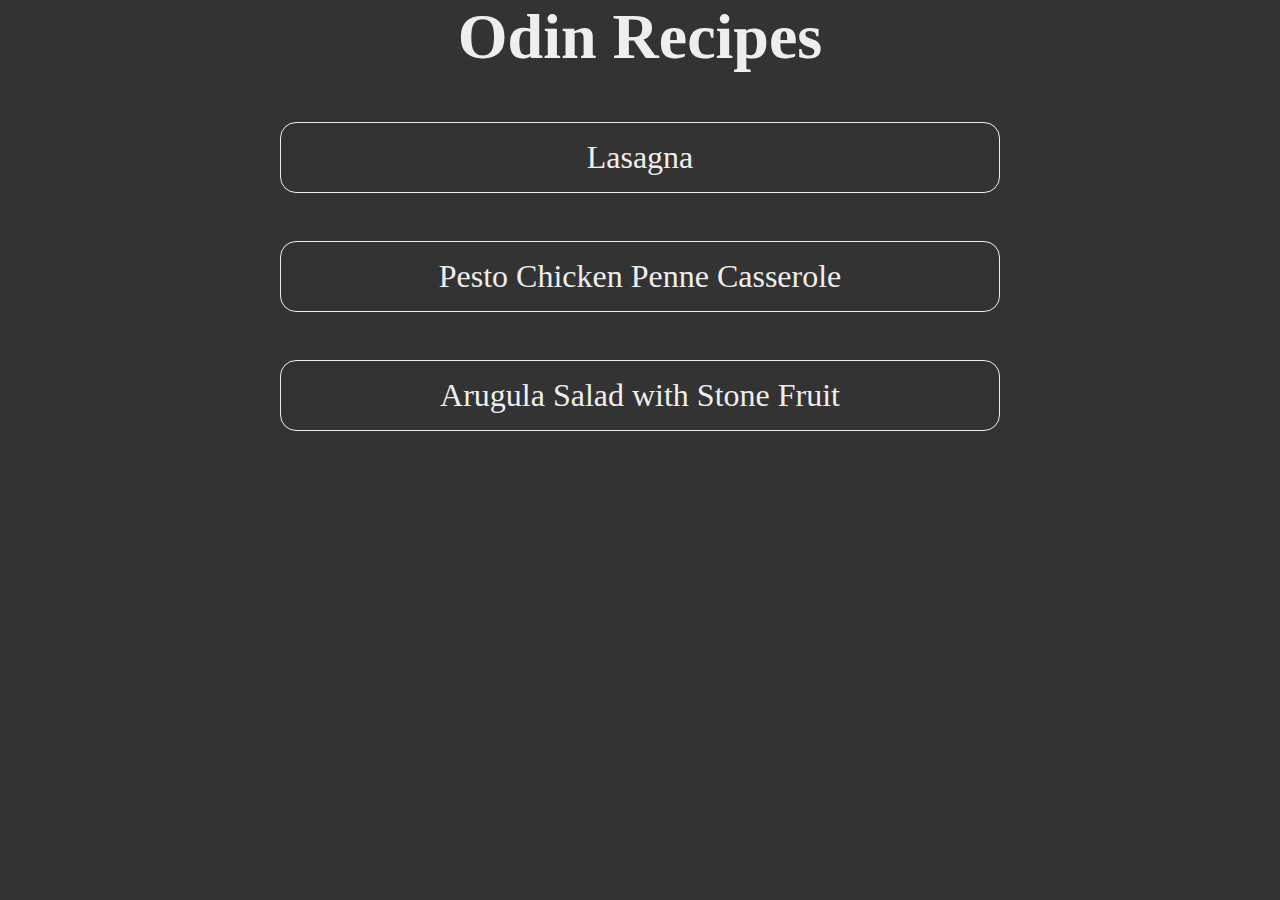
<file: index.html>
<!DOCTYPE html>
<html lang="en">
  <head>
    <meta charset="UTF-8" />
    <meta name="viewport" content="width=device-width, initial-scale=1.0" />
    <title>Home</title>
    <link rel="stylesheet" href="style.css" />
  </head>
  <body>
    <h1>Odin Recipes</h1>
    <ul>
      <li class="no-disc"><a href="./recipes/lasagna.html">Lasagna</a></li>
      <li class="no-disc">
        <a href="./recipes/pesto-chicken.html">Pesto Chicken Penne Casserole</a>
      </li>
      <li class="no-disc">
        <a href="./recipes/aragula-salad.html"
          >Arugula Salad with Stone Fruit</a
        >
      </li>
    </ul>
  </body>
</html>
</file>
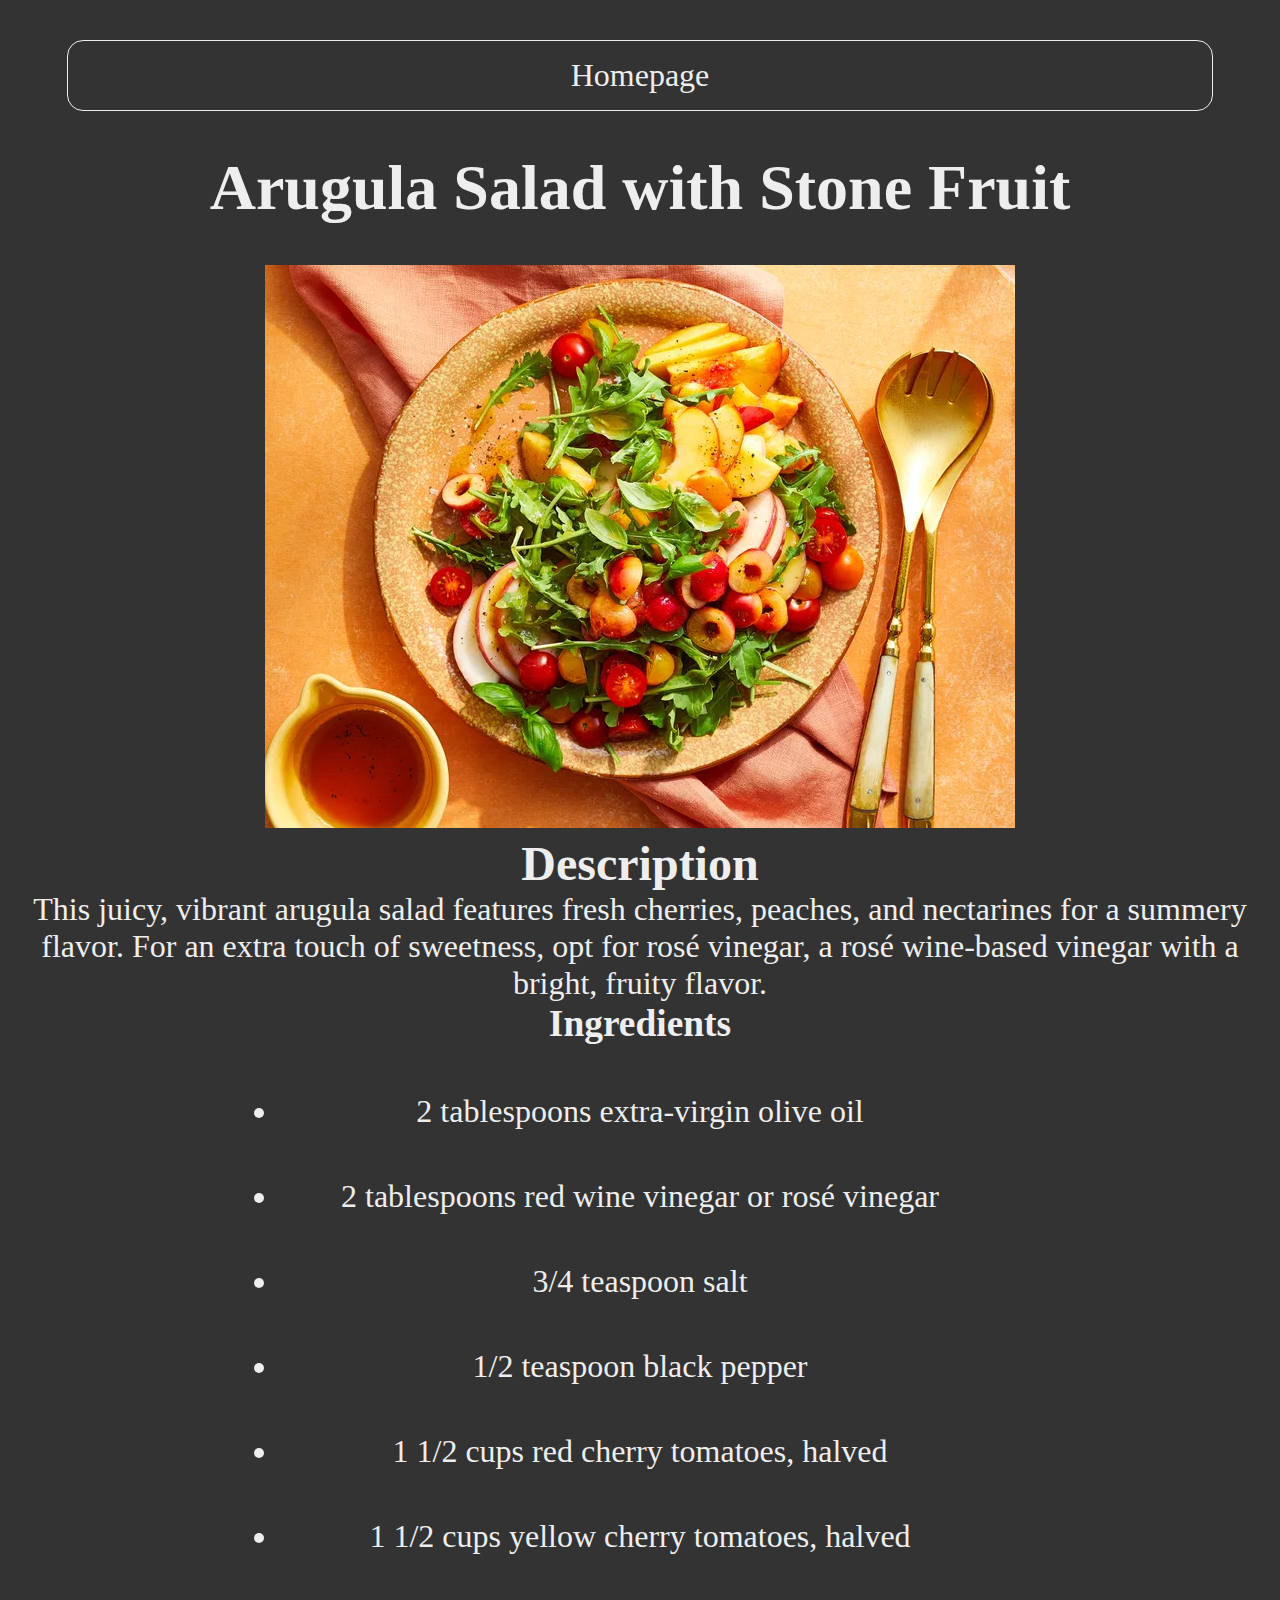
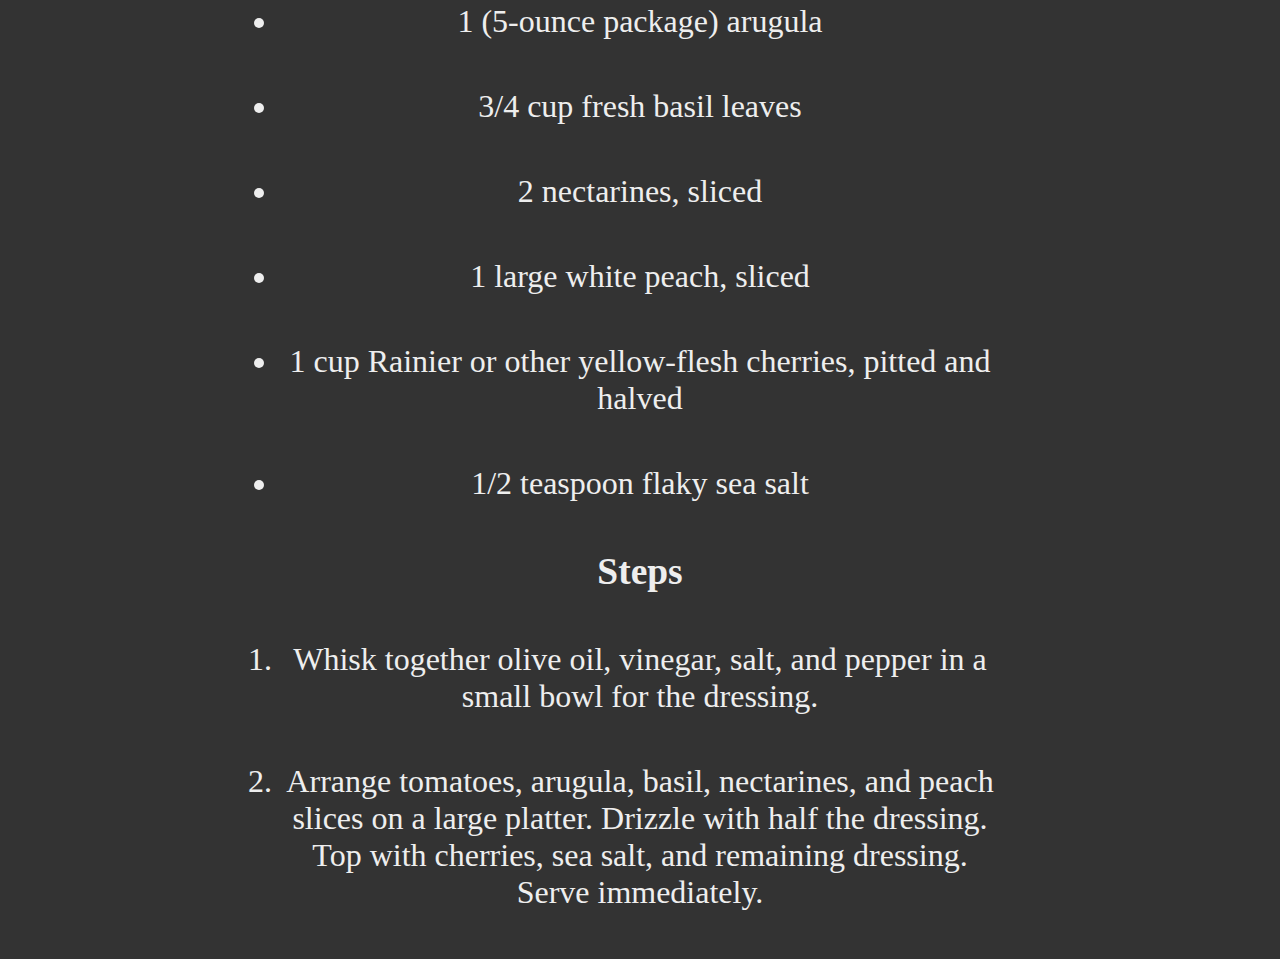
<file: recipes/aragula-salad.html>
<!DOCTYPE html>
<html lang="en">
  <head>
    <meta charset="UTF-8" />
    <meta name="viewport" content="width=device-width, initial-scale=1.0" />
    <title>Arugula Salad with Stone Fruit</title>
    <link rel="stylesheet" href="../style.css" />
  </head>
  <body>
    <a href="../index.html">Homepage</a>
    <h1>Arugula Salad with Stone Fruit</h1>
    <img src="aragula-salad.jpg" alt="Aragula Salad" width="750" height="563" />
    <h2>Description</h2>
    <p>
      This juicy, vibrant arugula salad features fresh cherries, peaches, and
      nectarines for a summery flavor. For an extra touch of sweetness, opt for
      rosé vinegar, a rosé wine-based vinegar with a bright, fruity flavor.
    </p>
    <h3>Ingredients</h3>
    <ul>
      <li>2 tablespoons extra-virgin olive oil</li>

      <li>2 tablespoons red wine vinegar or rosé vinegar</li>

      <li>3/4 teaspoon salt</li>

      <li>1/2 teaspoon black pepper</li>

      <li>1 1/2 cups red cherry tomatoes, halved</li>

      <li>1 1/2 cups yellow cherry tomatoes, halved</li>

      <li>1 (5-ounce package) arugula</li>

      <li>3/4 cup fresh basil leaves</li>

      <li>2 nectarines, sliced</li>

      <li>1 large white peach, sliced</li>

      <li>1 cup Rainier or other yellow-flesh cherries, pitted and halved</li>

      <li>1/2 teaspoon flaky sea salt</li>
    </ul>
    <h3>Steps</h3>
    <ol>
      <li>
        Whisk together olive oil, vinegar, salt, and pepper in a small bowl for
        the dressing.
      </li>
      <li>
        Arrange tomatoes, arugula, basil, nectarines, and peach slices on a
        large platter. Drizzle with half the dressing. Top with cherries, sea
        salt, and remaining dressing. Serve immediately.
      </li>
    </ol>
  </body>
</html>
</file>
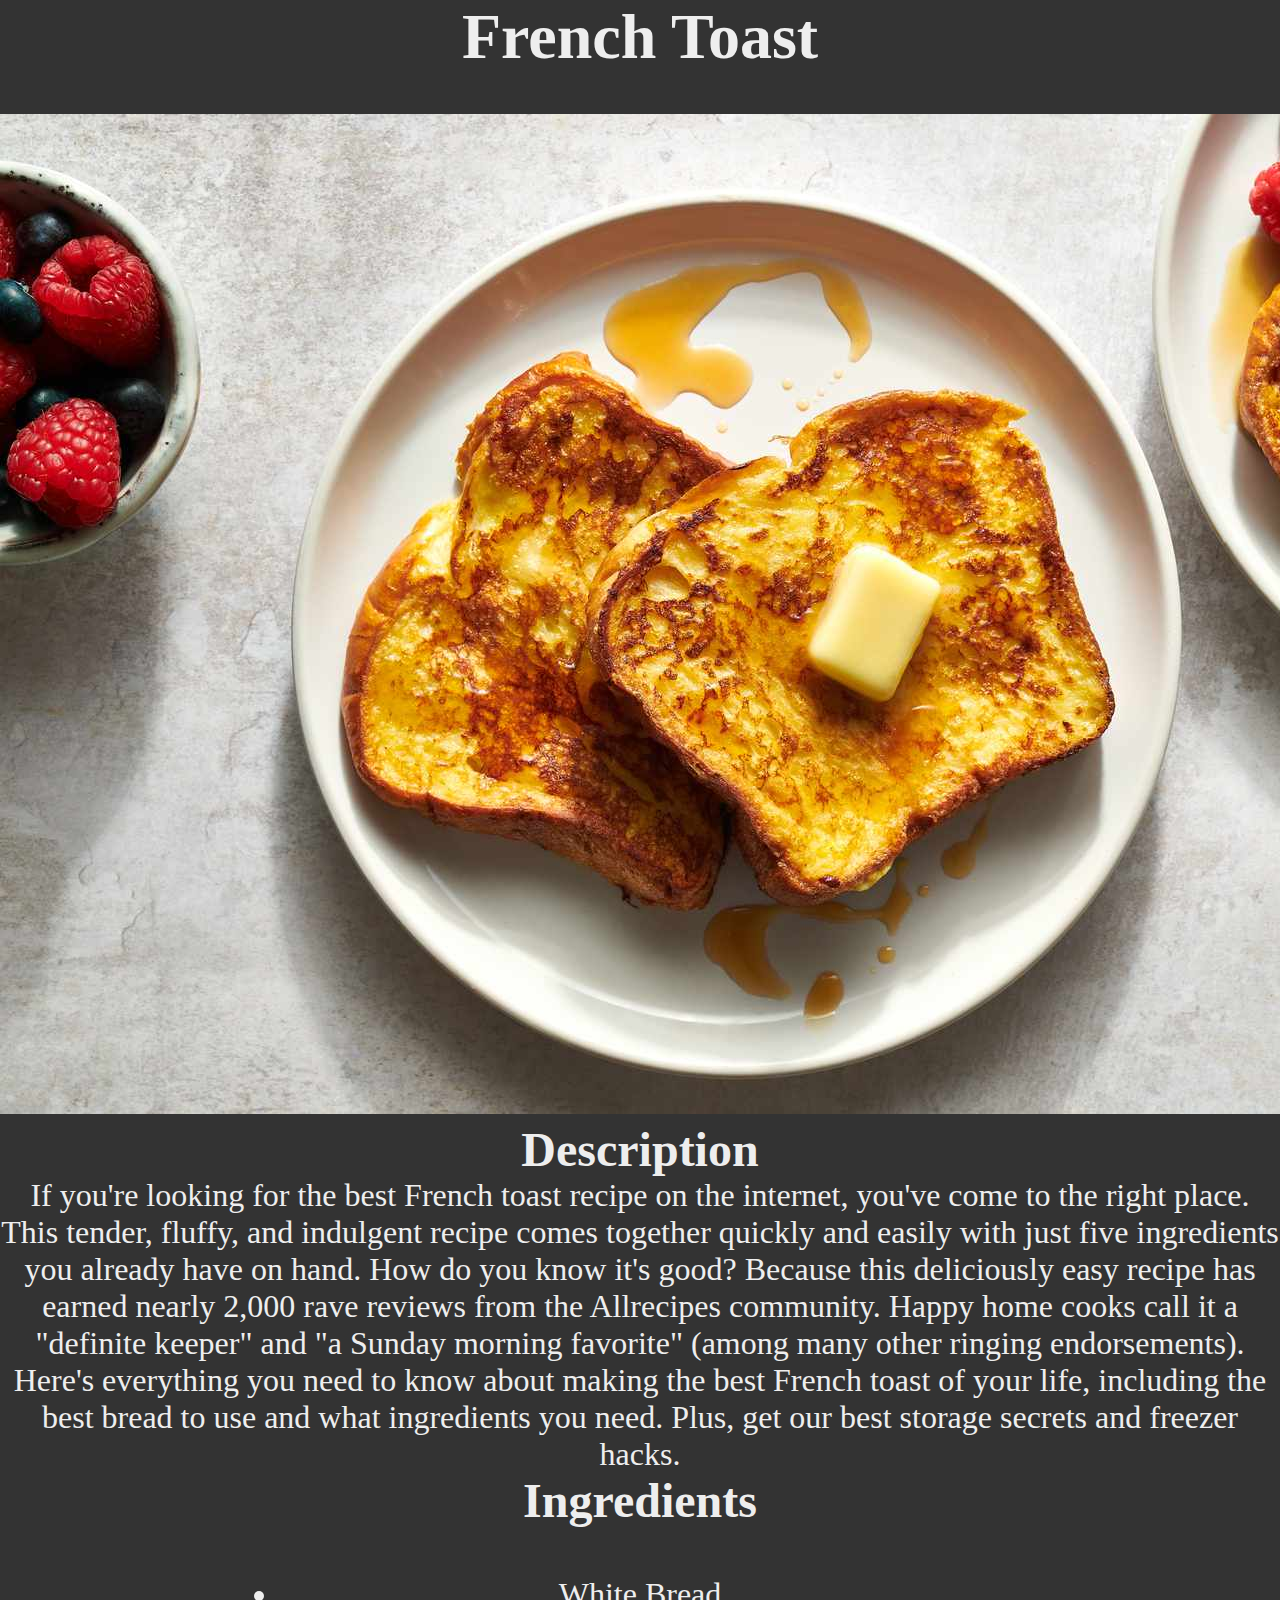
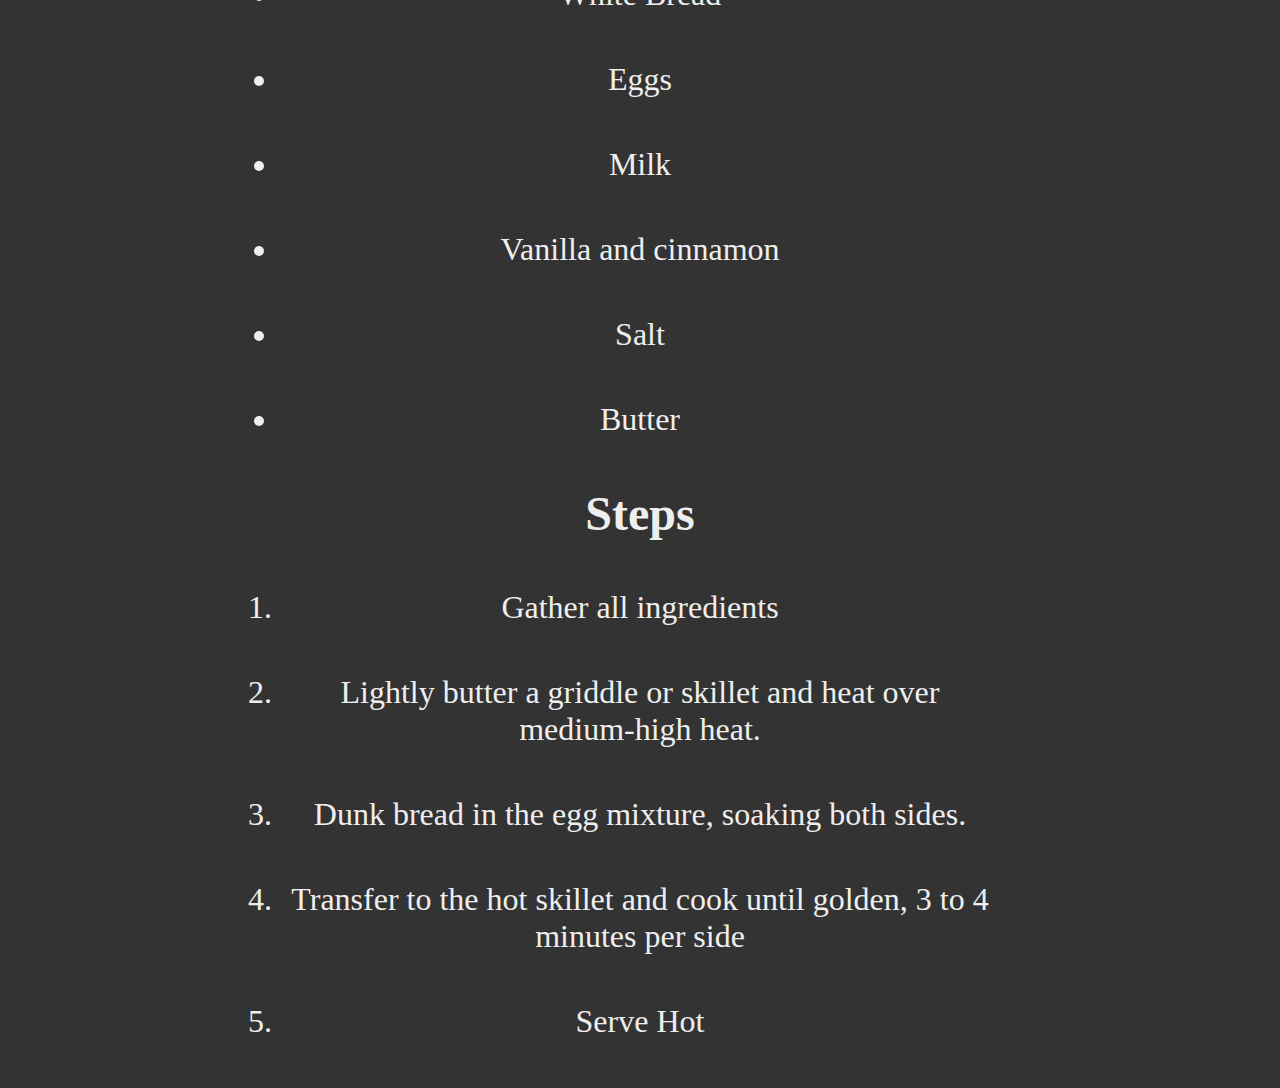
<file: recipes/french-toast.html>
<!DOCTYPE html>
<html lang="en">
  <head>
    <meta charset="UTF-8" />
    <meta http-equiv="X-UA-Compatible" content="IE=edge" />
    <meta name="viewport" content="width=device-width, initial-scale=1.0" />
    <link rel="stylesheet" href="../style.css" />
    <title>French Toast</title>
  </head>
  <body>
    <h1>French Toast</h1>
    <img src="french-toast.jpg" alt="" />
    <h2>Description</h2>
    <p>
      If you're looking for the best French toast recipe on the internet, you've
      come to the right place. This tender, fluffy, and indulgent recipe comes
      together quickly and easily with just five ingredients you already have on
      hand. How do you know it's good? Because this deliciously easy recipe has
      earned nearly 2,000 rave reviews from the Allrecipes community. Happy home
      cooks call it a "definite keeper" and "a Sunday morning favorite" (among
      many other ringing endorsements). Here's everything you need to know about
      making the best French toast of your life, including the best bread to use
      and what ingredients you need. Plus, get our best storage secrets and
      freezer hacks.
    </p>
    <h2>Ingredients</h2>
    <ul>
      <li>White Bread</li>
      <li>Eggs</li>
      <li>Milk</li>
      <li>Vanilla and cinnamon</li>
      <li>Salt</li>
      <li>Butter</li>
    </ul>
    <h2>Steps</h2>
    <ol>
      <li>Gather all ingredients</li>
      <li>
        Lightly butter a griddle or skillet and heat over medium-high heat.
      </li>
      <li>Dunk bread in the egg mixture, soaking both sides.</li>
      <li>
        Transfer to the hot skillet and cook until golden, 3 to 4 minutes per
        side
      </li>
      <li>Serve Hot</li>
    </ol>
  </body>
</html>
</file>
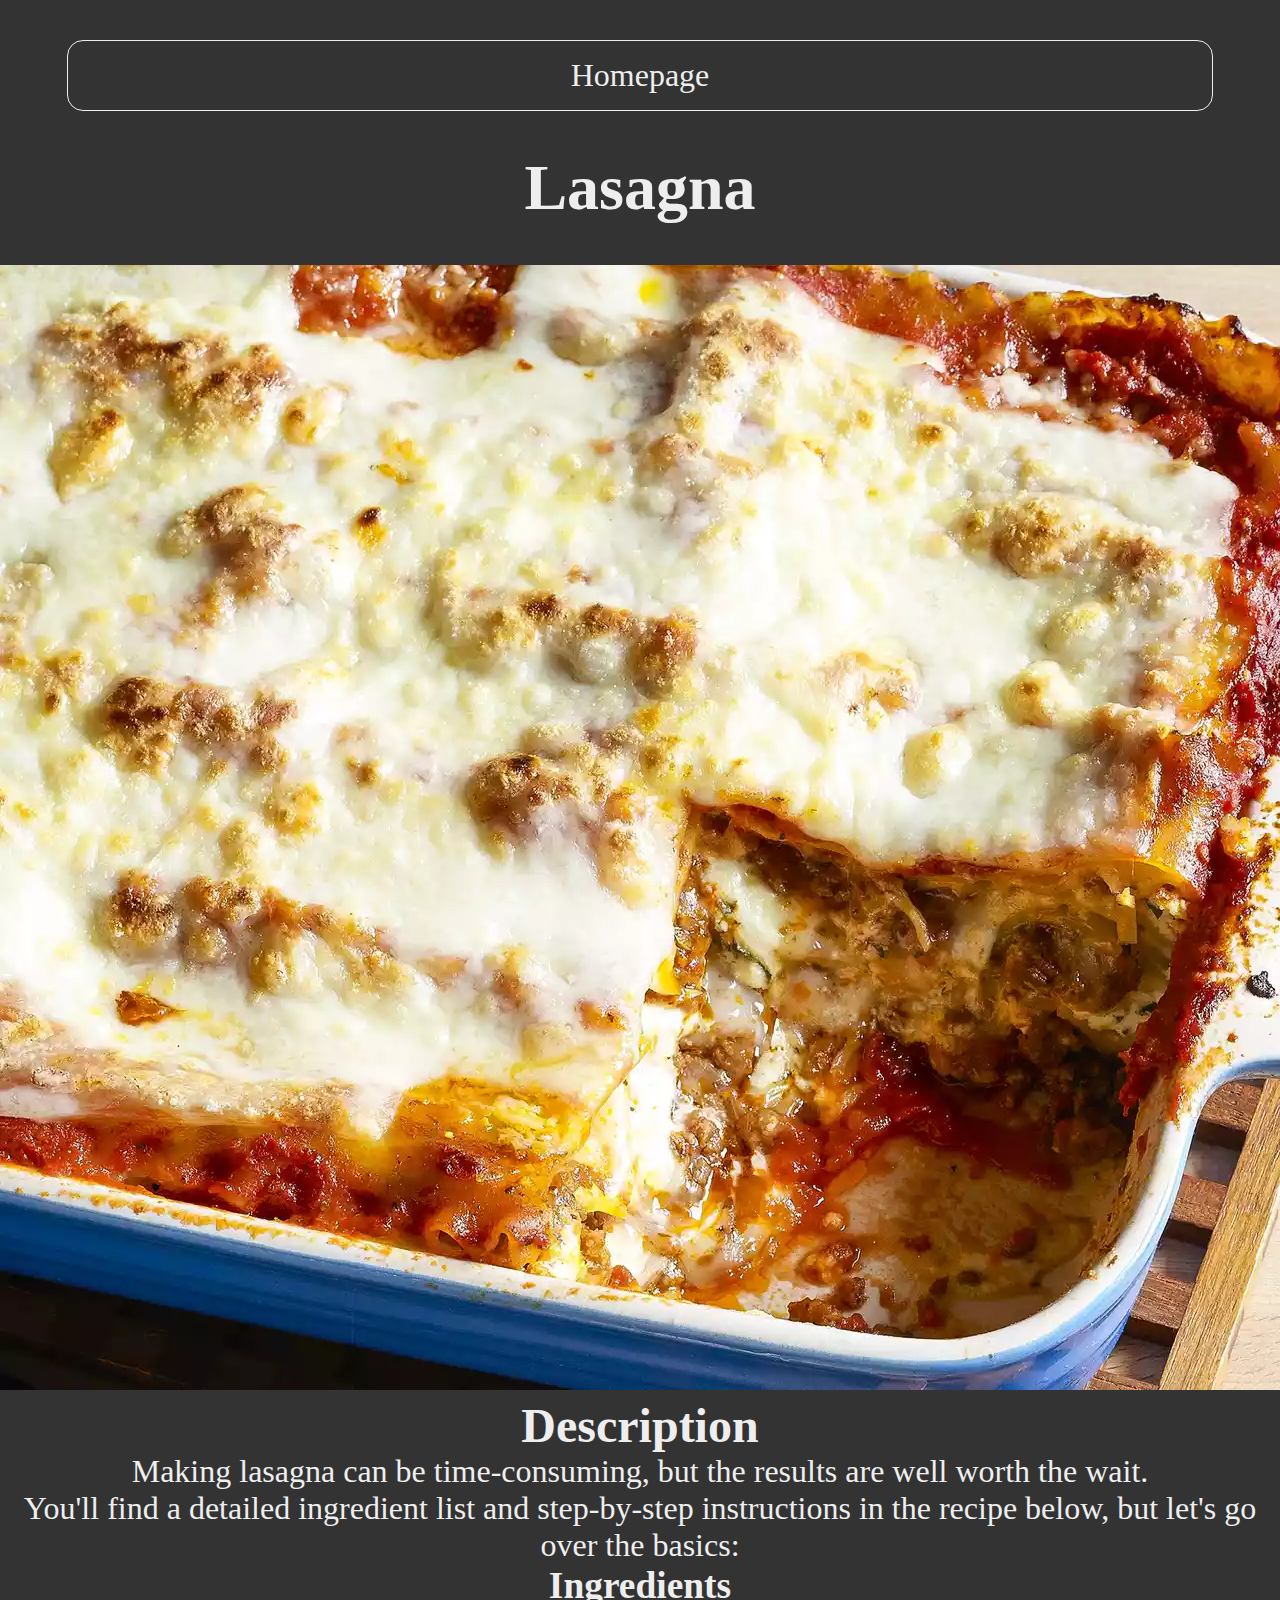
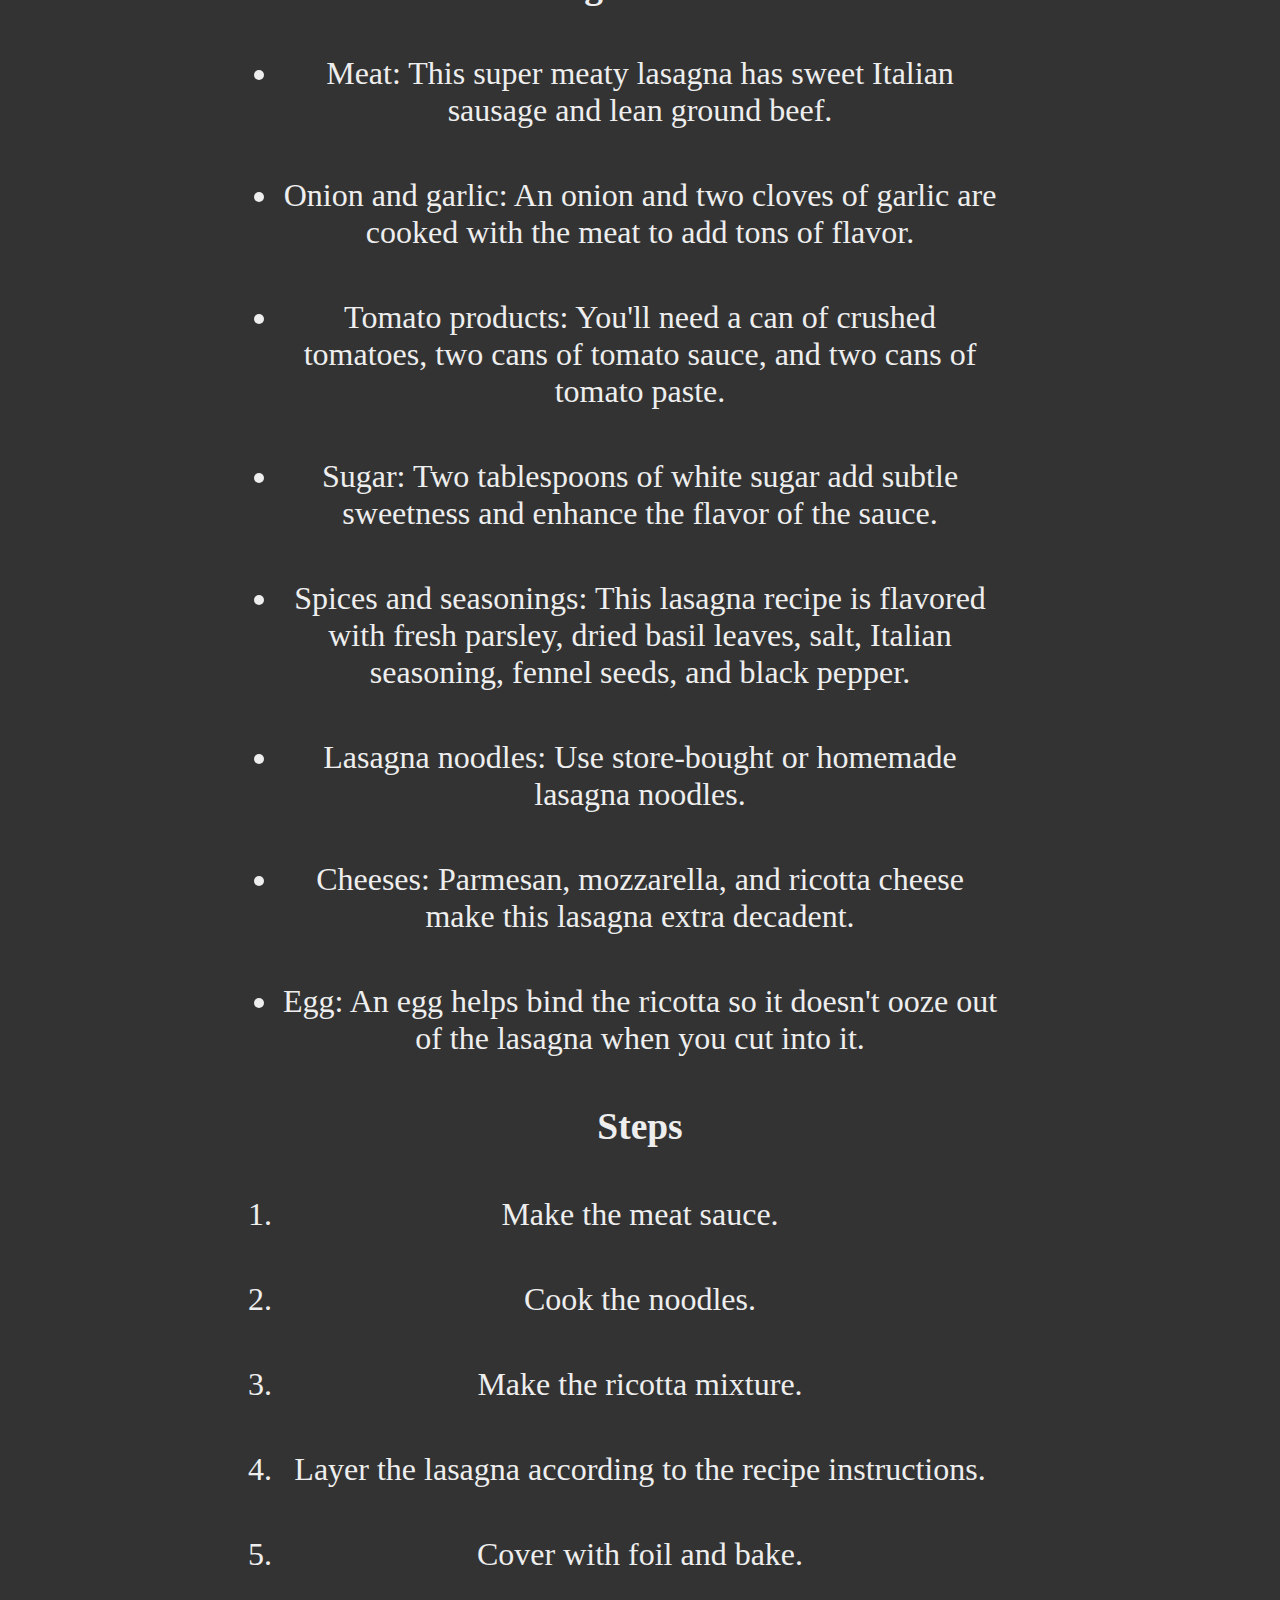
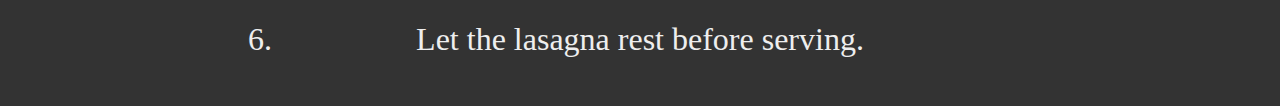
<file: recipes/lasagna.html>
<!DOCTYPE html>
<html lang="en">
  <head>
    <meta charset="UTF-8" />
    <meta name="viewport" content="width=device-width, initial-scale=1.0" />
    <title>Lasagna</title>
    <link rel="stylesheet" href="../style.css" />
  </head>
  <body>
    <a href="../index.html">Homepage</a>
    <h1>Lasagna</h1>
    <img src="lasagna.jpg" alt="Lasagna" width="1500" height="1125" />
    <h2>Description</h2>
    <p>
      Making lasagna can be time-consuming, but the results are well worth the
      wait.
    </p>
    <p>
      You'll find a detailed ingredient list and step-by-step instructions in
      the recipe below, but let's go over the basics:
    </p>
    <h3>Ingredients</h3>
    <ul>
      <li>
        Meat: This super meaty lasagna has sweet Italian sausage and lean ground
        beef.
      </li>
      <li>
        Onion and garlic: An onion and two cloves of garlic are cooked with the
        meat to add tons of flavor.
      </li>
      <li>
        Tomato products: You'll need a can of crushed tomatoes, two cans of
        tomato sauce, and two cans of tomato paste.
      </li>
      <li>
        Sugar: Two tablespoons of white sugar add subtle sweetness and enhance
        the flavor of the sauce.
      </li>
      <li>
        Spices and seasonings: This lasagna recipe is flavored with fresh
        parsley, dried basil leaves, salt, Italian seasoning, fennel seeds, and
        black pepper.
      </li>
      <li>Lasagna noodles: Use store-bought or homemade lasagna noodles.</li>
      <li>
        Cheeses: Parmesan, mozzarella, and ricotta cheese make this lasagna
        extra decadent.
      </li>
      <li>
        Egg: An egg helps bind the ricotta so it doesn't ooze out of the lasagna
        when you cut into it.
      </li>
    </ul>
    <h3>Steps</h3>
    <ol>
      <li>Make the meat sauce.</li>
      <li>Cook the noodles.</li>
      <li>Make the ricotta mixture.</li>
      <li>Layer the lasagna according to the recipe instructions.</li>
      <li>Cover with foil and bake.</li>
      <li>Let the lasagna rest before serving.</li>
    </ol>
  </body>
</html>
</file>
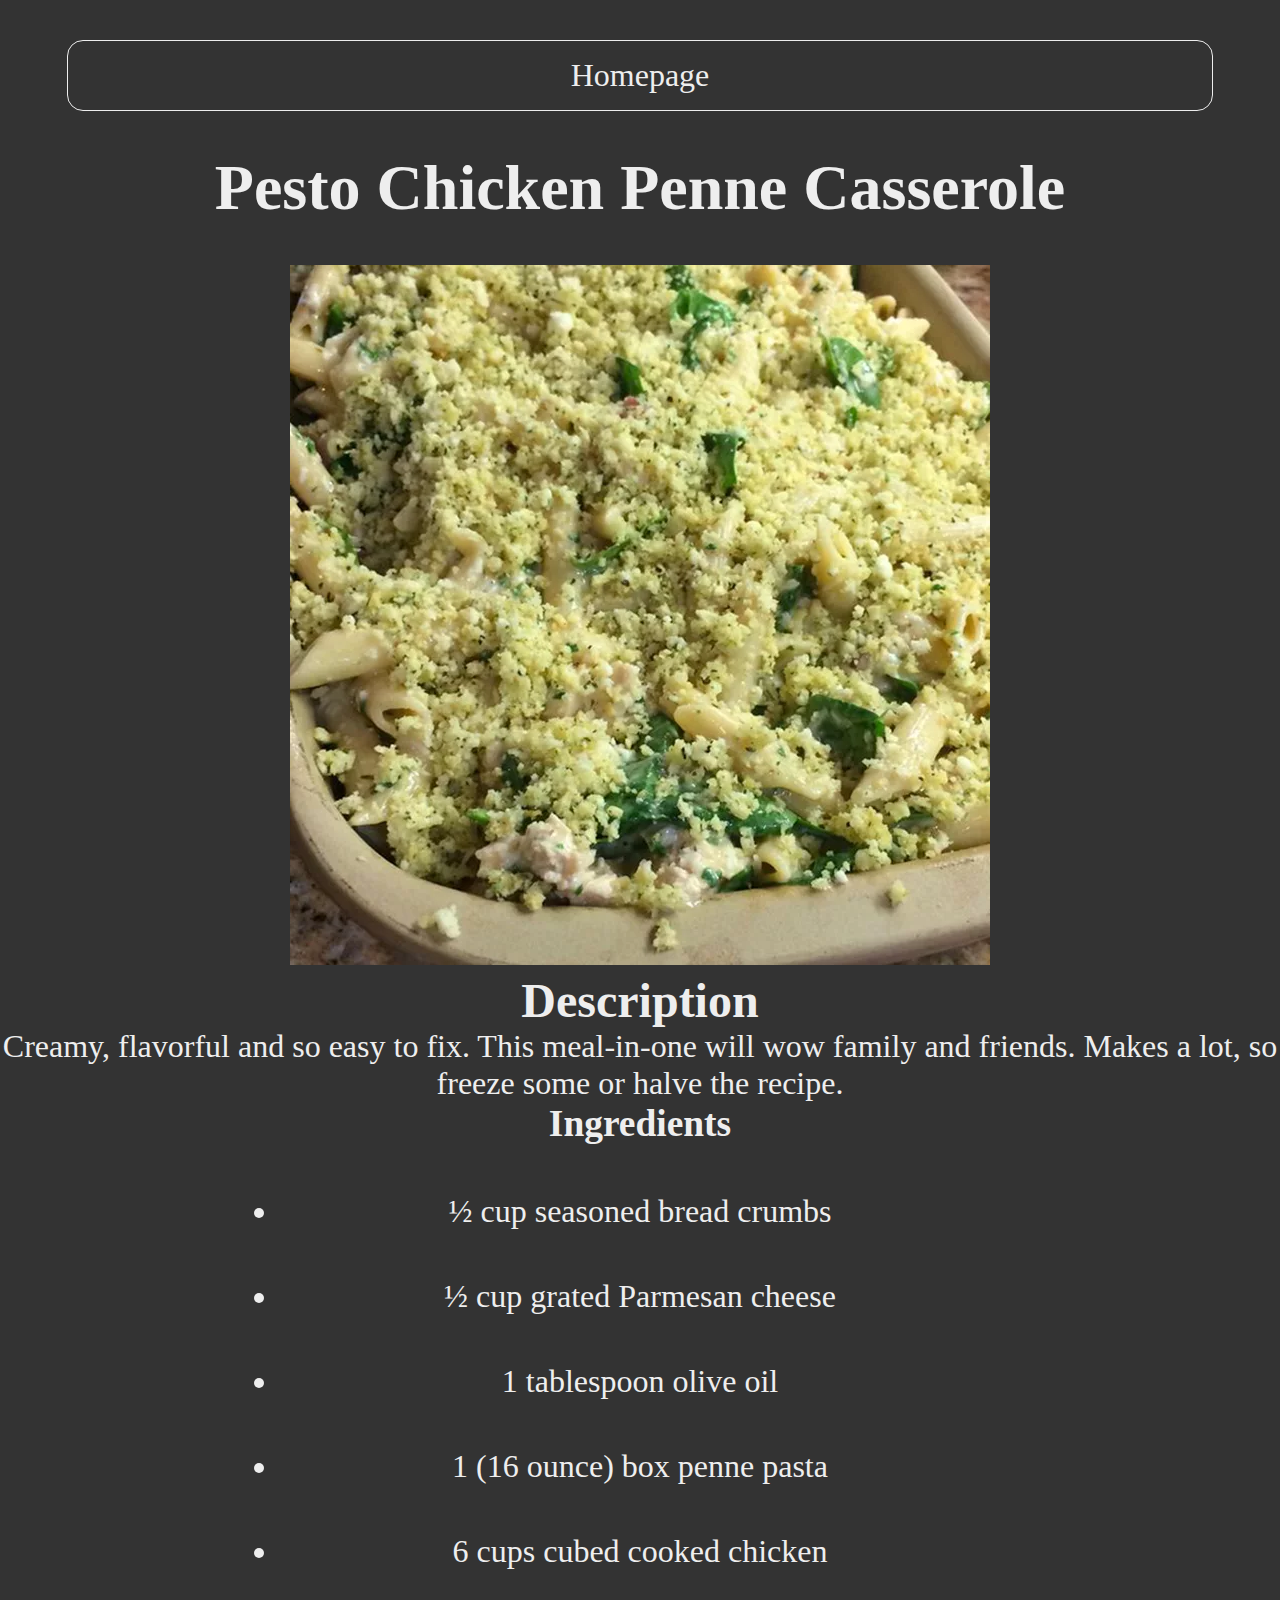
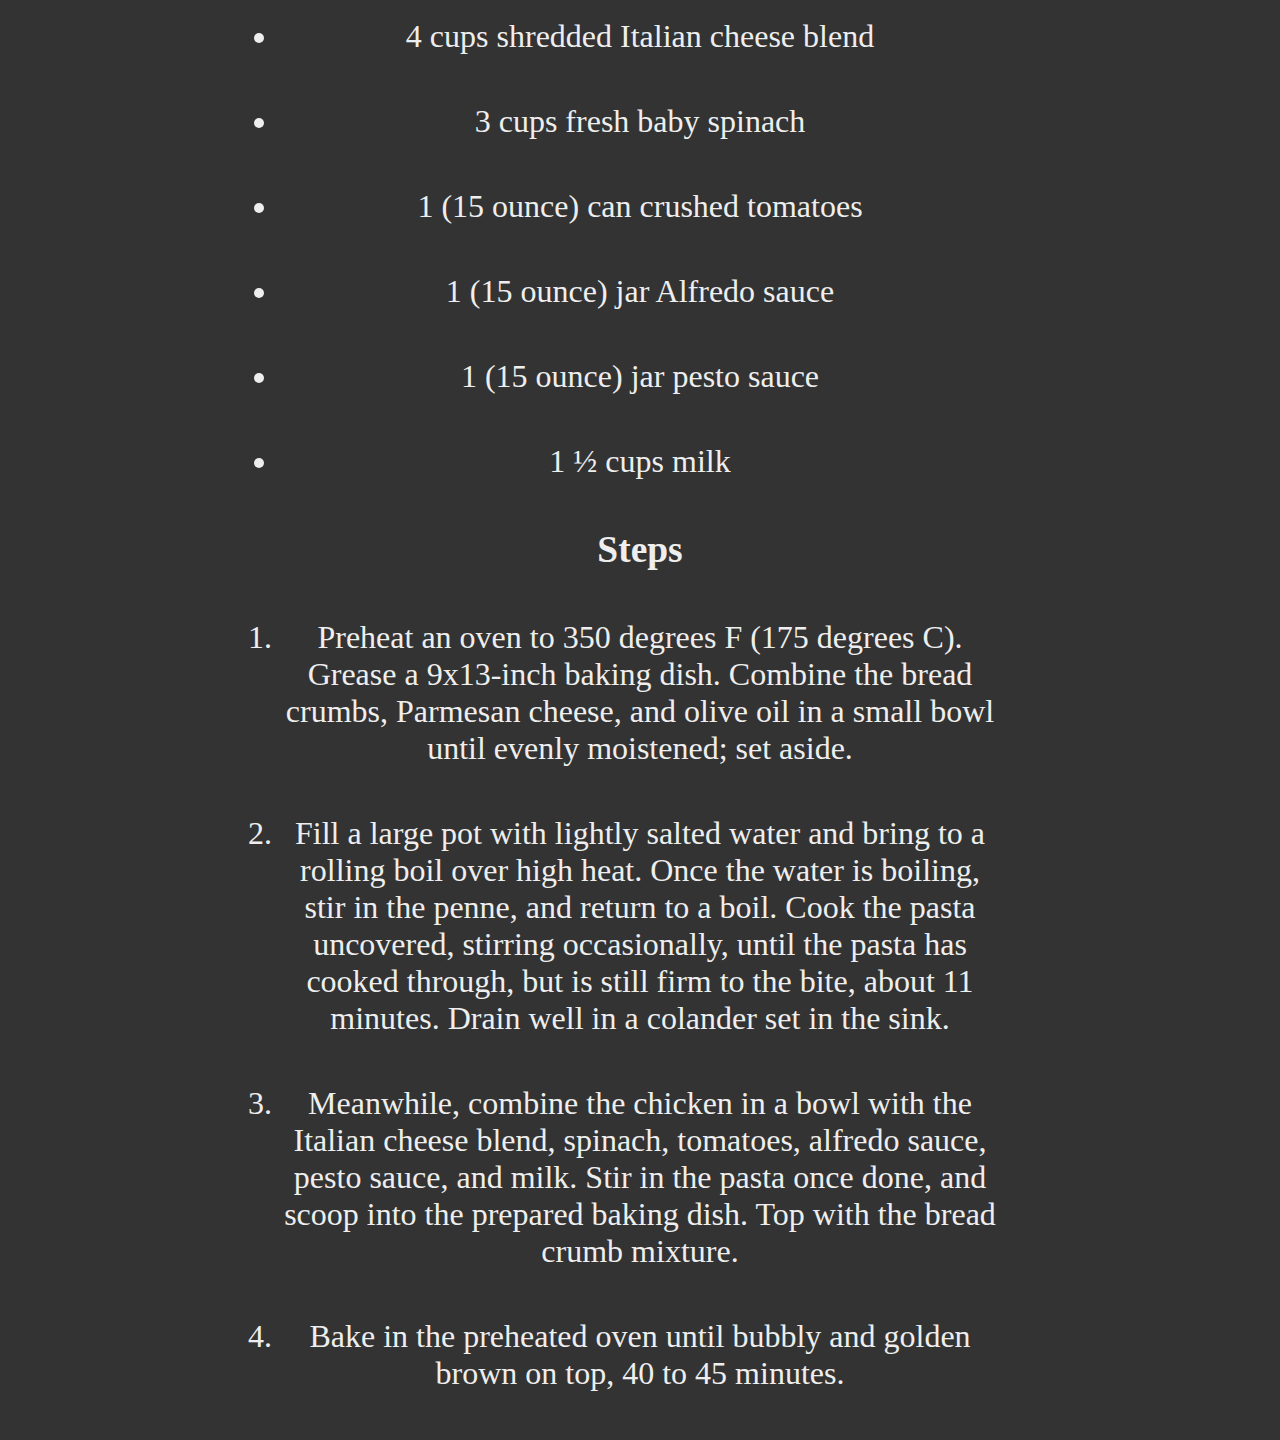
<file: recipes/pesto-chicken.html>
<!DOCTYPE html>
<html lang="en">
  <head>
    <meta charset="UTF-8" />
    <meta name="viewport" content="width=device-width, initial-scale=1.0" />
    <title>Pesto Chicken Penne Casserole</title>
    <link rel="stylesheet" href="../style.css" />
  </head>
  <body>
    <a href="../index.html">Homepage</a>
    <h1>Pesto Chicken Penne Casserole</h1>
    <img src="pesto-chicken.jpg" alt="Pesto Chicken" width="700" height="700" />
    <h2>Description</h2>
    <p>
      Creamy, flavorful and so easy to fix. This meal-in-one will wow family and
      friends. Makes a lot, so freeze some or halve the recipe.
    </p>

    <h3>Ingredients</h3>
    <ul>
      <li>½ cup seasoned bread crumbs</li>

      <li>½ cup grated Parmesan cheese</li>

      <li>1 tablespoon olive oil</li>

      <li>1 (16 ounce) box penne pasta</li>

      <li>6 cups cubed cooked chicken</li>

      <li>4 cups shredded Italian cheese blend</li>

      <li>3 cups fresh baby spinach</li>

      <li>1 (15 ounce) can crushed tomatoes</li>

      <li>1 (15 ounce) jar Alfredo sauce</li>

      <li>1 (15 ounce) jar pesto sauce</li>

      <li>1 ½ cups milk</li>
    </ul>
    <h3>Steps</h3>
    <ol>
      <li>
        Preheat an oven to 350 degrees F (175 degrees C). Grease a 9x13-inch
        baking dish. Combine the bread crumbs, Parmesan cheese, and olive oil in
        a small bowl until evenly moistened; set aside.
      </li>
      <li>
        Fill a large pot with lightly salted water and bring to a rolling boil
        over high heat. Once the water is boiling, stir in the penne, and return
        to a boil. Cook the pasta uncovered, stirring occasionally, until the
        pasta has cooked through, but is still firm to the bite, about 11
        minutes. Drain well in a colander set in the sink.
      </li>
      <li>
        Meanwhile, combine the chicken in a bowl with the Italian cheese blend,
        spinach, tomatoes, alfredo sauce, pesto sauce, and milk. Stir in the
        pasta once done, and scoop into the prepared baking dish. Top with the
        bread crumb mixture.
      </li>
      <li>
        Bake in the preheated oven until bubbly and golden brown on top, 40 to
        45 minutes.
      </li>
    </ol>
  </body>
</html>
</file>
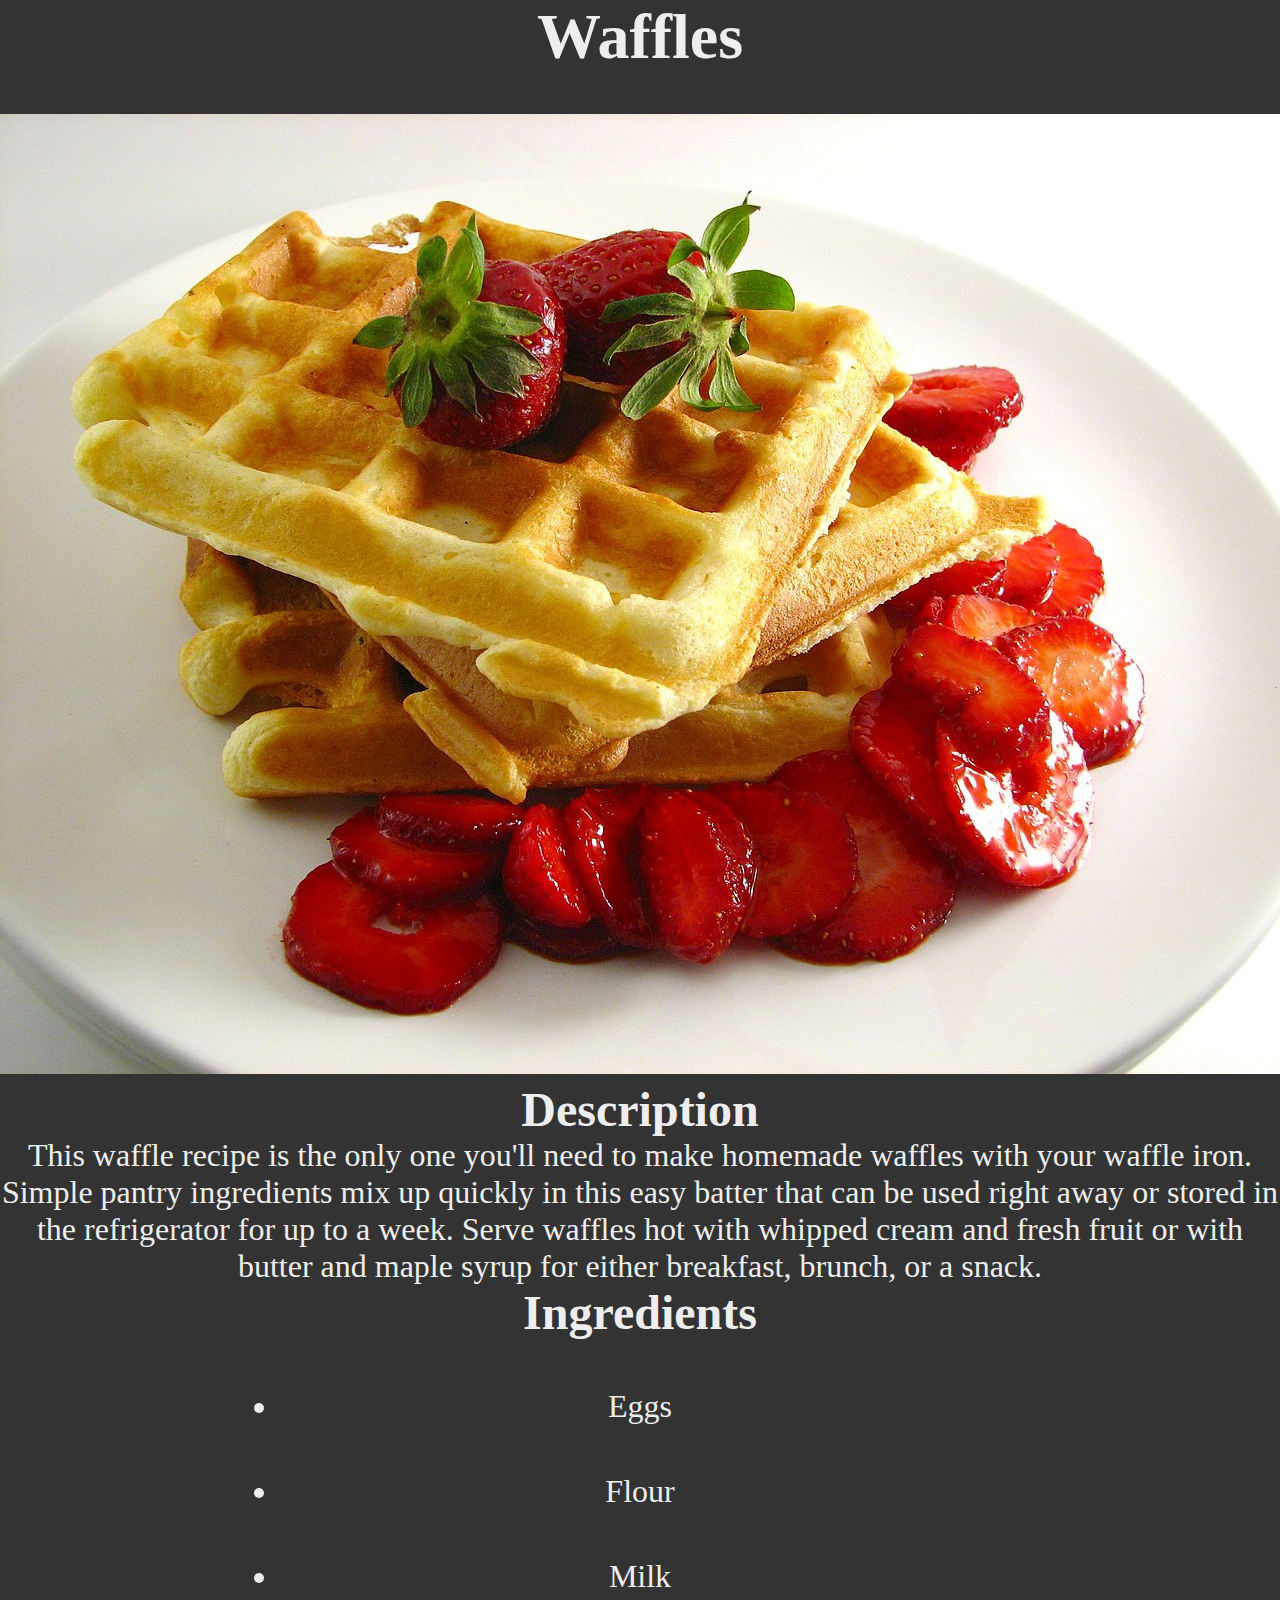
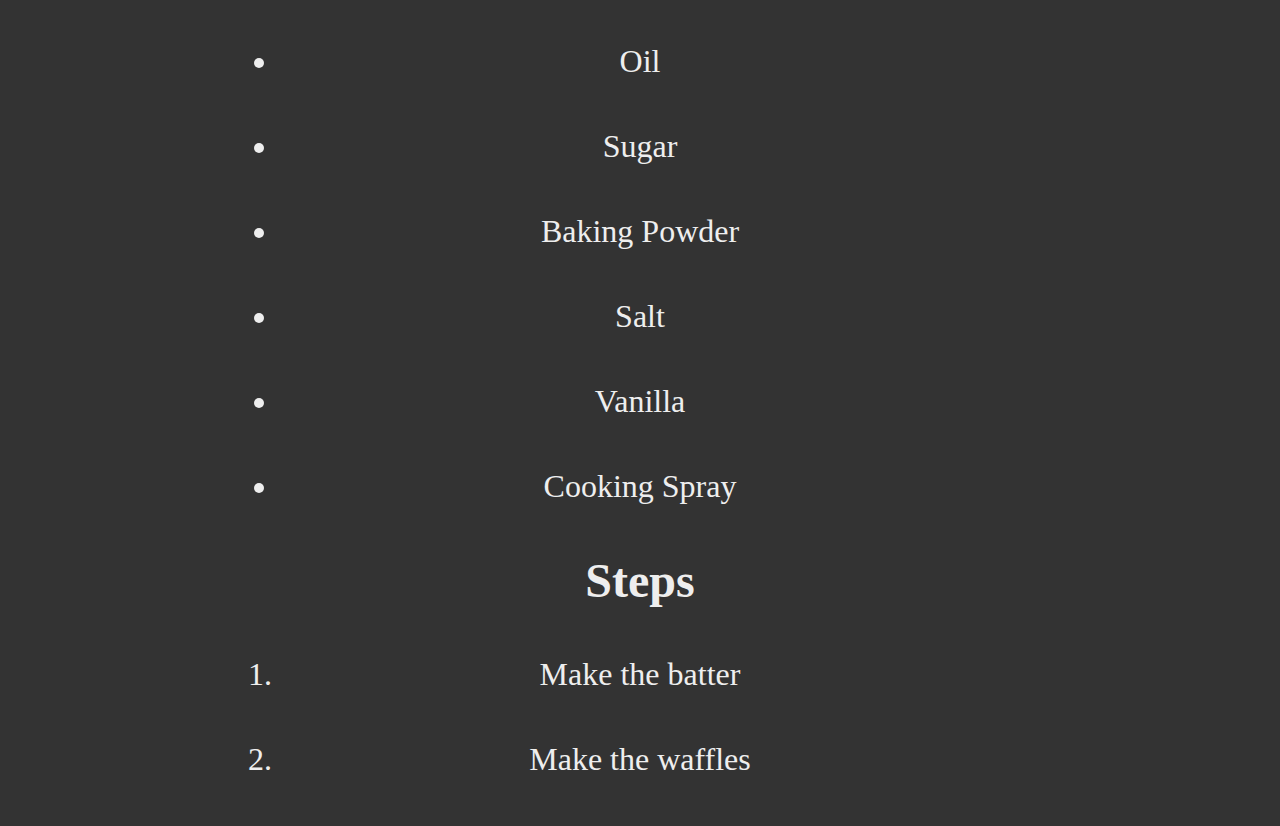
<file: recipes/waffles.html>
<!DOCTYPE html>
<html lang="en">
  <head>
    <meta charset="UTF-8" />
    <meta http-equiv="X-UA-Compatible" content="IE=edge" />
    <meta name="viewport" content="width=device-width, initial-scale=1.0" />
    <link rel="stylesheet" href="../style.css" />
    <title>Waffles</title>
  </head>
  <body>
    <h1>Waffles</h1>
    <img src="waffles.jpg" alt="" />
    <h2>Description</h2>
    <p>
      This waffle recipe is the only one you'll need to make homemade waffles
      with your waffle iron. Simple pantry ingredients mix up quickly in this
      easy batter that can be used right away or stored in the refrigerator for
      up to a week. Serve waffles hot with whipped cream and fresh fruit or with
      butter and maple syrup for either breakfast, brunch, or a snack.
    </p>
    <h2>Ingredients</h2>
    <ul>
      <li>Eggs</li>
      <li>Flour</li>
      <li>Milk</li>
      <li>Oil</li>
      <li>Sugar</li>
      <li>Baking Powder</li>
      <li>Salt</li>
      <li>Vanilla</li>
      <li>Cooking Spray</li>
    </ul>
    <h2>Steps</h2>
    <ol>
      <li>Make the batter</li>
      <li>Make the waffles</li>
    </ol>
  </body>
</html>
</file>
<file: style.css>
html {
  box-sizing: border-box;
}

* {
  margin: 0;
  padding: 0;
}

body {
  text-align: center;
  background: #333;
  color: #eee;
  font-size: 2rem;
}

h1 {
  margin-bottom: 40px;
}

li {
  max-width: 720px;
  margin: 48px auto;
}

.no-disc {
  list-style: none;
}

a {
  display: block;
  margin: 0 auto;
  max-width: 1080px;
  color: inherit;
  text-decoration: none;
  margin-top: 40px;
  margin-bottom: 40px;
  padding: 16px 32px;
  border: 1px solid #eee;
  border-radius: 16px;
}

a:hover {
  color: #333;
  background-color: #eee;
}
</file>
